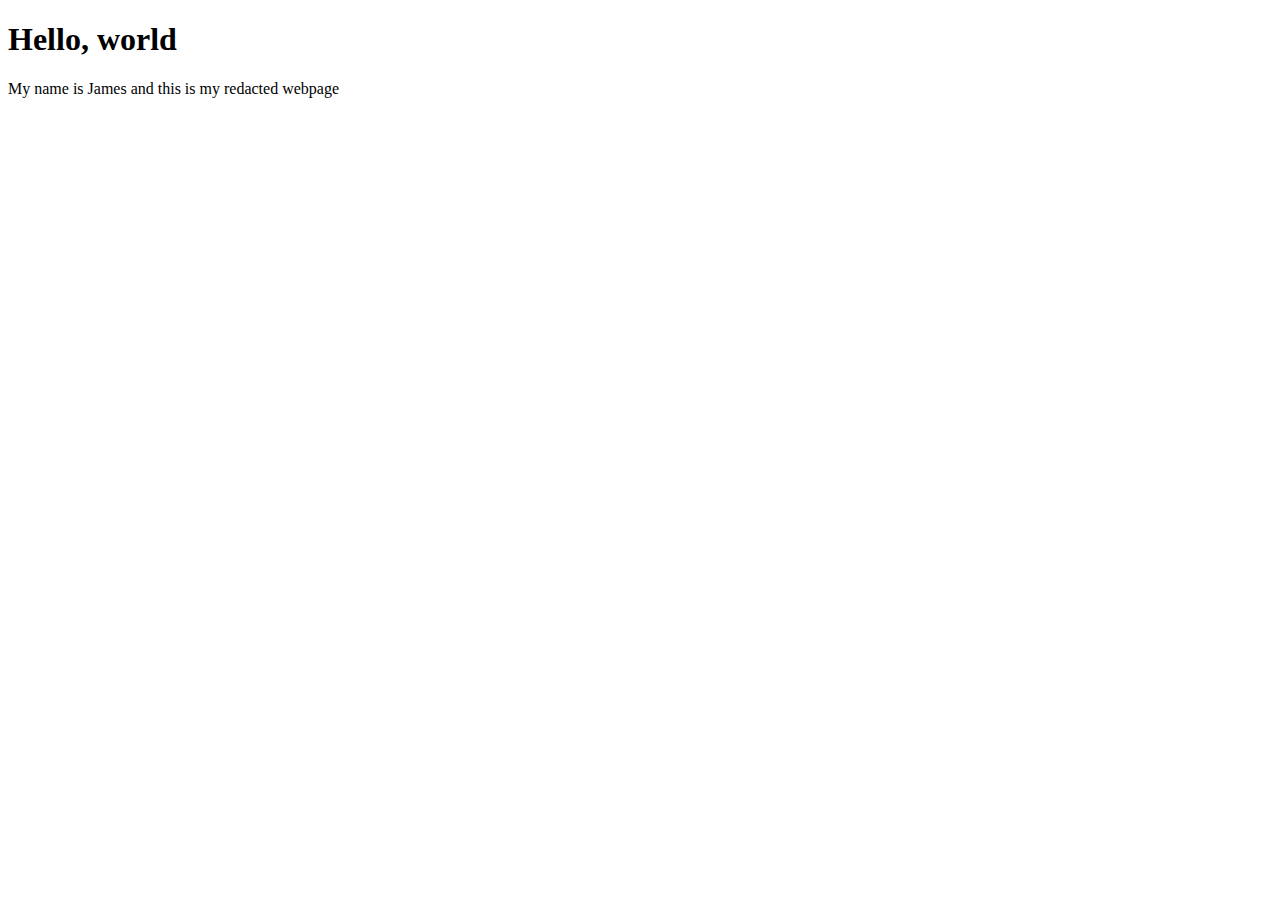
<file: starter/01-Test/index.html>
<!DOCTYPE html>
<html lang="en">
  <head>
    <meta charset="UTF-8" />
    <meta http-equiv="X-UA-Compatible" content="IE=edge" />
    <meta name="viewport" content="width=device-width, initial-scale=1.0" />
    <title>My first wepage</title>
  </head>
  <body>
    <h1>Hello, world</h1>
    <p>My name is James and this is my redacted webpage</p>
  </body>
</html>
</file>
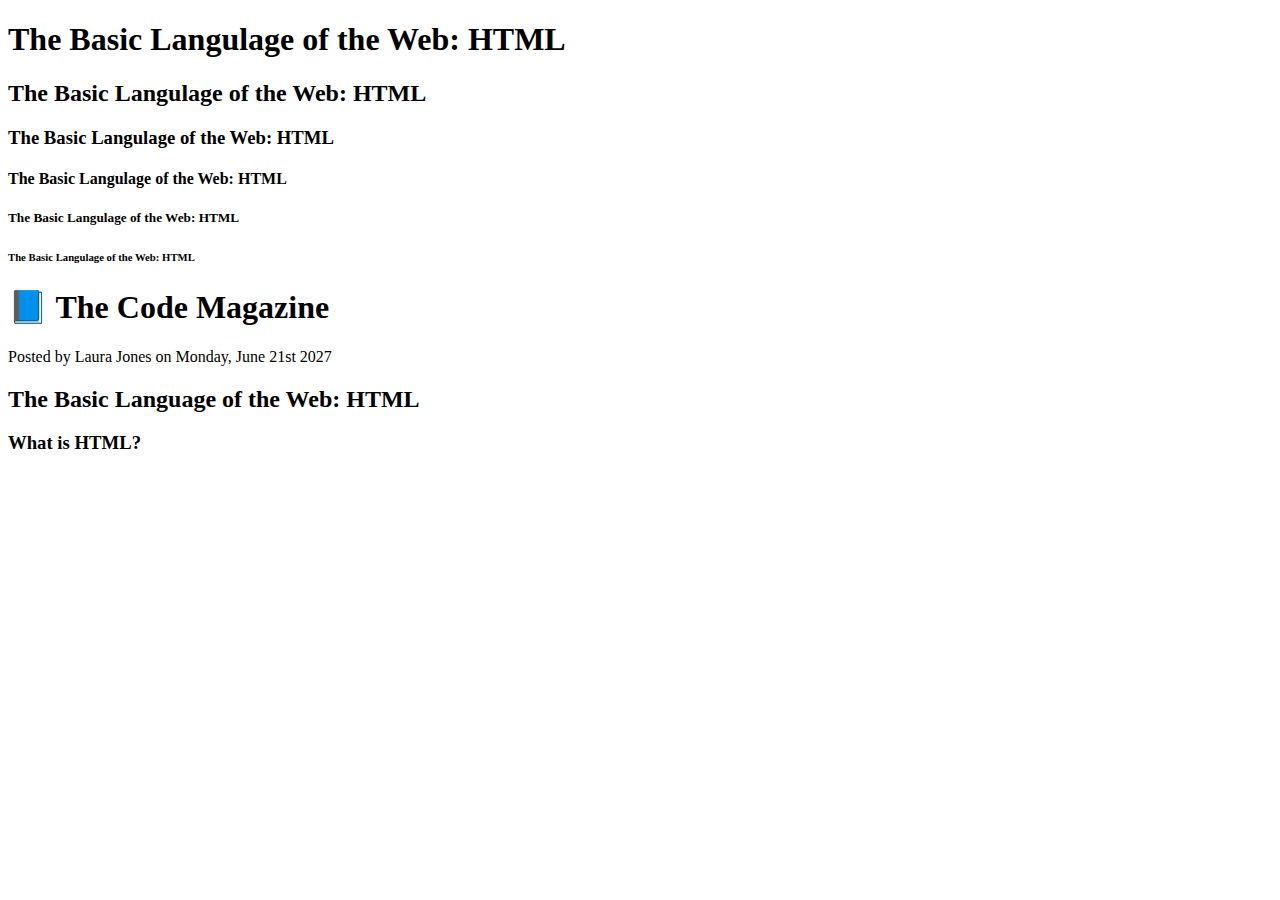
<file: starter/02-HTML-Fundamentals/index.html>
<!DOCTYPE html>
<html>
  <head>
    <title>The Basic Language of the web: HTML</title>
  </head>

  <body>
    <h1>The Basic Langulage of the Web: HTML</h1>
    <h2>The Basic Langulage of the Web: HTML</h2>
    <h3>The Basic Langulage of the Web: HTML</h3>
    <h4>The Basic Langulage of the Web: HTML</h4>
    <h5>The Basic Langulage of the Web: HTML</h5>
    <h6>The Basic Langulage of the Web: HTML</h6>

    <h1>📘 The Code Magazine</h1>
    <p>Posted by Laura Jones on Monday, June 21st 2027</p>
    <h2>The Basic Language of the Web: HTML</h2>
    <h3>What is HTML?</h3>

    <!All modern websites and web applications are built using three fundamental technologies: HTML, CSS and JavaScript. These are the languages of the web.

In this post, let's focus on HTML. We will learn what HTML is all about, and why you too should learn it.

What is HTML?

HTML stands for HyperText Markup Language. It's a markup language that web developers use to structure and describe the content of a webpage (not a programming language).

HTML consists of elements that describe different types of content: paragraphs, links, headings, images, video, etc. Web browsers understand HTML and render HTML code as websites.

In HTML, each element is made up of 3 parts:

The opening tag
The closing tag
The actual element
You can learn more at the MDN Web Docs.

Why should you learn HTML?

There are countless reasons for learning the fundamental language of the web. Here are 5 of them:

To be able to use the fundamental web dev language
To hand-craft beautiful websites instead of relying on tools like Worpress or Wix
To build web applications
To impress friends
To have fun 😃

Hopefully you learned something new here. See you next time!>
  </body>
</html>
</file>
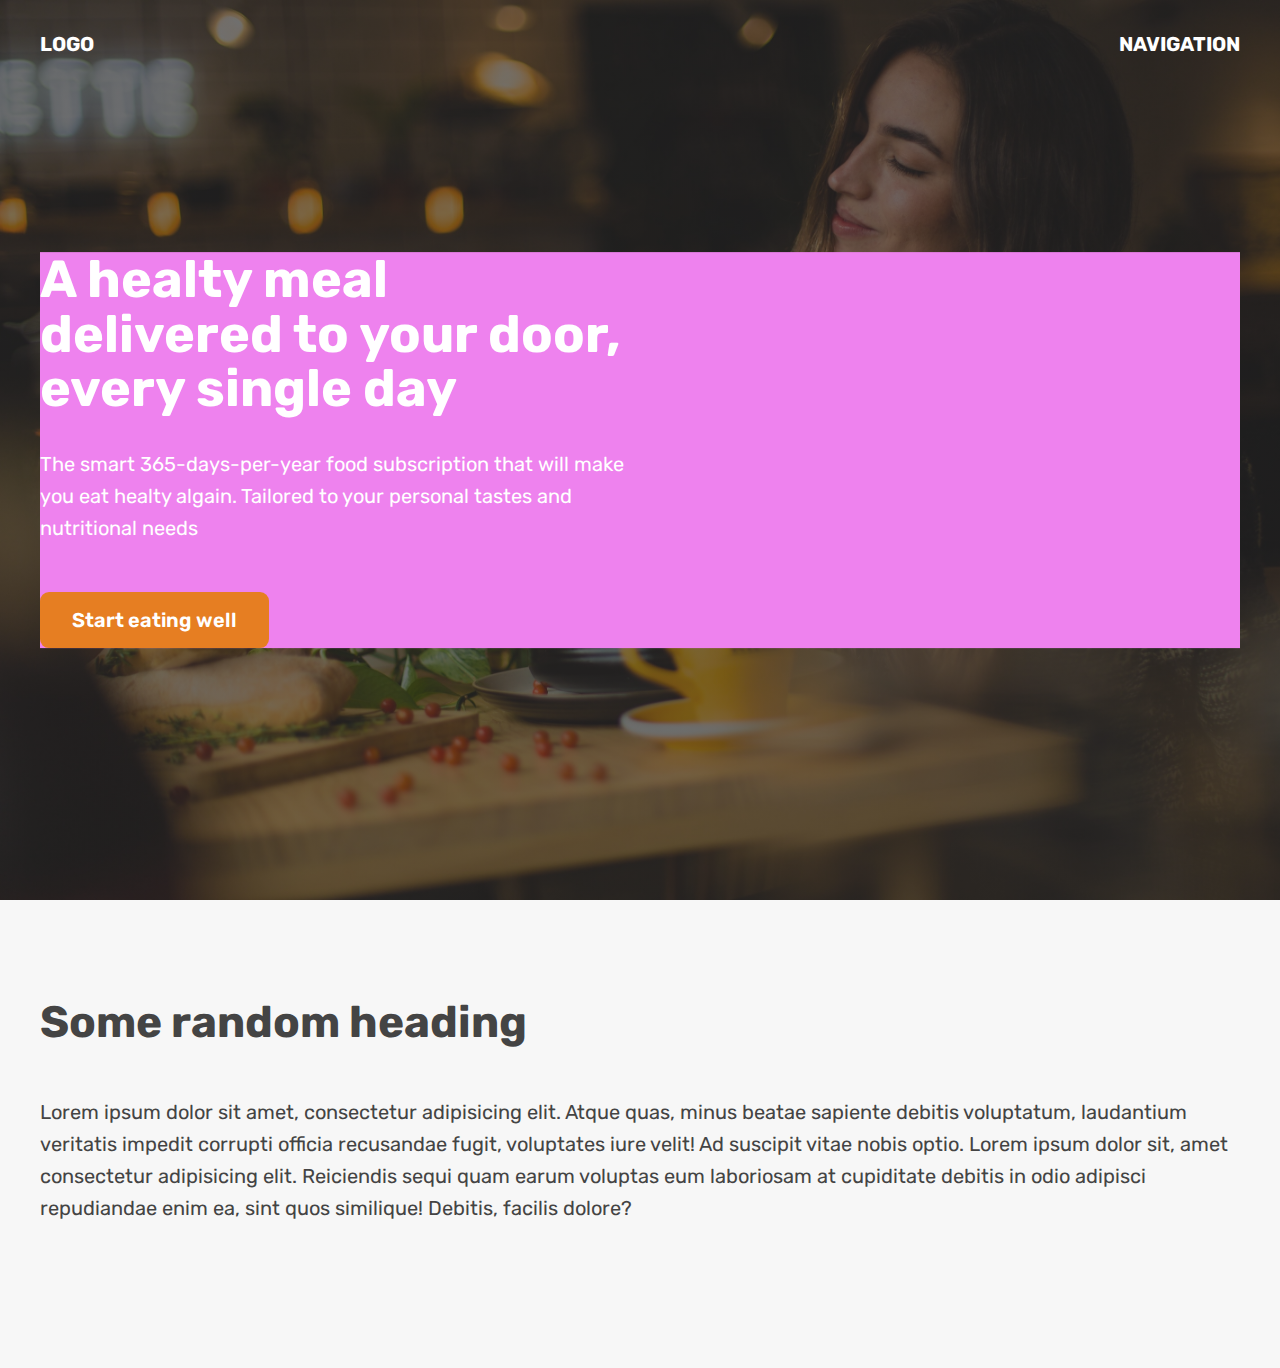
<file: starter/06-Components/06-hero/index.html>
<!DOCTYPE html>
<html lang="en">
  <head>
    <meta charset="UTF-8" />
    <meta http-equiv="X-UA-Compatible" content="IE=edge" />
    <meta name="viewport" content="width=device-width, initial-scale=1.0" />
    <title>Omifood Hero Section</title>
    <link href="style.css" rel="stylesheet" />
    <link rel="preconnect" href="https://fonts.gstatic.com" />
    <link
      href="https://fonts.googleapis.com/css2?family=Rubik:wght@400;600;700&display=swap"
      rel="stylesheet"
    />
  </head>
  <body>
    <header>
      <nav class="container">
        <div>LOGO</div>
        <div>NAVIGATION</div>
      </nav>

      <div class="header-container">
        <div class="header-container-inner">
          <h1>A healty meal delivered to your door, every single day</h1>
          <p>
            The smart 365-days-per-year food subscription that will make you eat
            healty algain. Tailored to your personal tastes and nutritional
            needs
          </p>
          <a href="#" class="btn">Start eating well</a>
        </div>
      </div>
    </header>

    <section>
      <div class="container">
        <h2>Some random heading</h2>
        <p>
          Lorem ipsum dolor sit amet, consectetur adipisicing elit. Atque quas,
          minus beatae sapiente debitis voluptatum, laudantium veritatis impedit
          corrupti officia recusandae fugit, voluptates iure velit! Ad suscipit
          vitae nobis optio. Lorem ipsum dolor sit, amet consectetur adipisicing
          elit. Reiciendis sequi quam earum voluptas eum laboriosam at
          cupiditate debitis in odio adipisci repudiandae enim ea, sint quos
          similique! Debitis, facilis dolore?
        </p>
      </div>
    </section>
  </body>
</html>
</file>
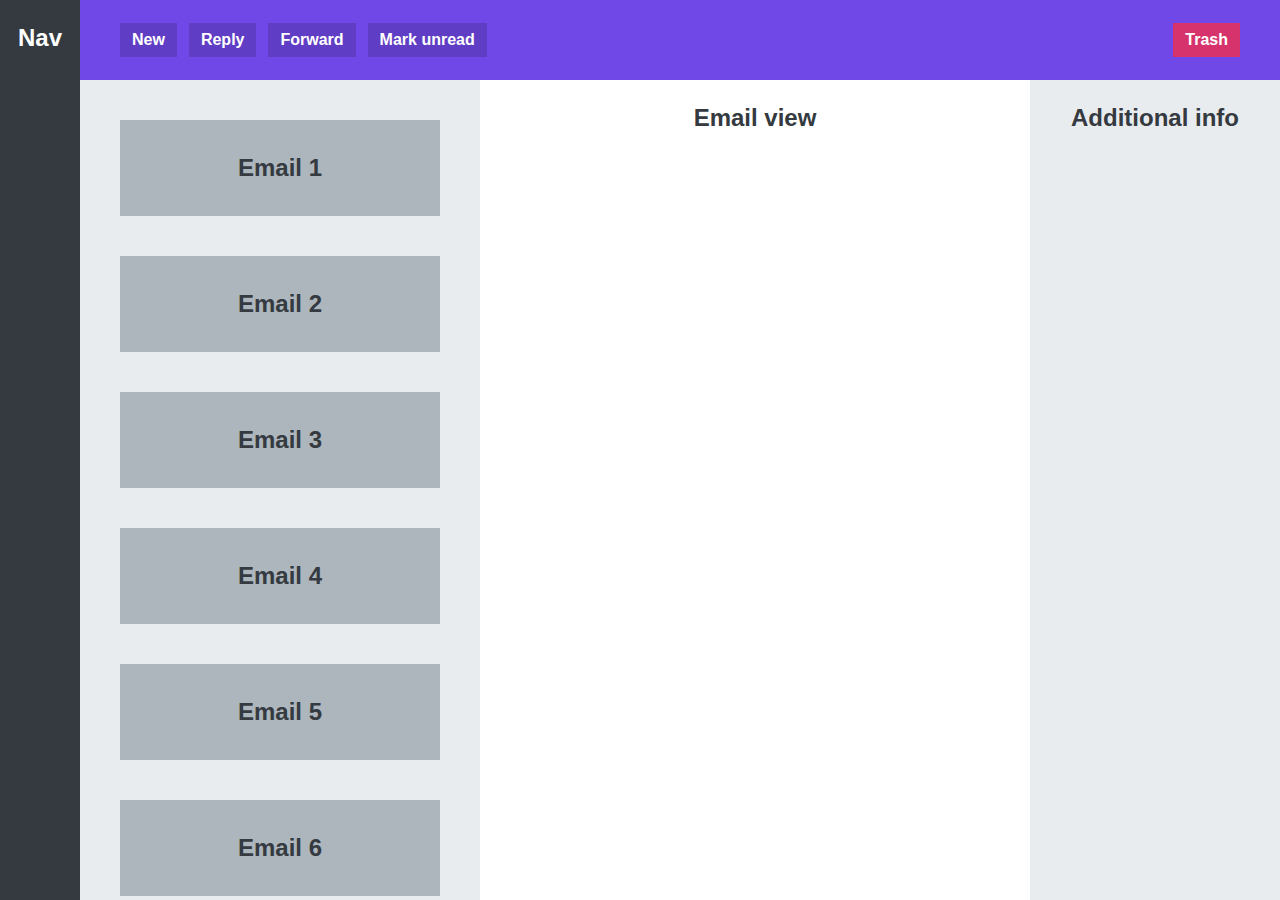
<file: starter/06-Components/app-layout/index.html>
<!DOCTYPE html>
<html lang="en">
  <head>
    <link href="style.css" rel="stylesheet" />

    <meta charset="UTF-8" />
    <meta http-equiv="X-UA-Compatible" content="IE=edge" />
    <meta name="viewport" content="width=device-width, initial-scale=1.0" />
    <title>App Layout</title>
  </head>
  <body>
    <nav>Nav</nav>
    <menu>
      <button>New</button>
      <button>Reply</button>
      <button>Forward</button>
      <button>Mark unread</button>
      <button>Trash</button>
    </menu>
    <section>
      <div class="email">Email 1</div>
      <div class="email">Email 2</div>
      <div class="email">Email 3</div>
      <div class="email">Email 4</div>
      <div class="email">Email 5</div>
      <div class="email">Email 6</div>
      <div class="email">Email 7</div>
      <div class="email">Email 8</div>
      <div class="email">Email 9</div>
      <div class="email">Email 10</div>
    </section>
    <main>Email view</main>
    <aside>Additional info</aside>
  </body>
</html>
</file>
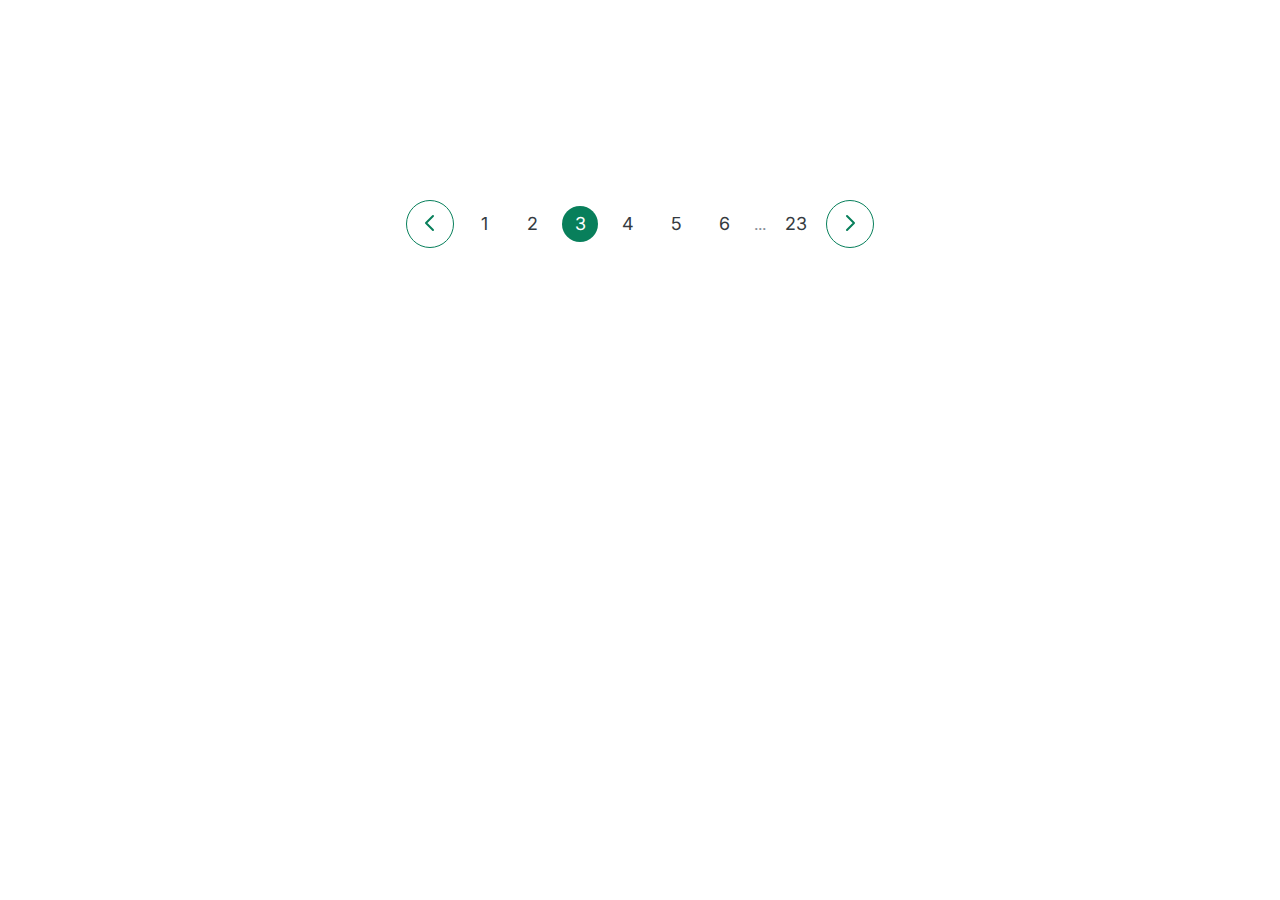
<file: starter/06-Components/challenge/index.html>
<!DOCTYPE html>
<html lang="en">
  <head>
    <meta charset="UTF-8" />
    <meta http-equiv="X-UA-Compatible" content="IE=edge" />
    <meta name="viewport" content="width=device-width, initial-scale=1.0" />
    <link
      href="https://fonts.googleapis.com/css2?family=Inter:wght@400;500;700&display=swap"
      rel="stylesheet"
    />

    <title>Pagination Component</title>

    <link rel="stylesheet" href="style.css" />
  </head>
  <body>
    <div class="pagination">
      <button class="btn">
        <svg
          xmlns="http://www.w3.org/2000/svg"
          class="btn-icon"
          fill="none"
          viewBox="0 0 24 24"
          stroke="currentColor"
        >
          <path
            stroke-linecap="round"
            stroke-linejoin="round"
            stroke-width="2"
            d="M15 19l-7-7 7-7"
          />
        </svg>
      </button>
      <a href="#" class="page-link">1</a>
      <a href="#" class="page-link">2</a>
      <a href="#" class="page-link page-link--current">3</a>
      <a href="#" class="page-link">4</a>
      <a href="#" class="page-link">5</a>
      <a href="#" class="page-link">6</a>
      <span class="dots">...</span>
      <a href="#" class="page-link">23</a>
      <button class="btn">
        <svg
          xmlns="http://www.w3.org/2000/svg"
          class="btn-icon"
          fill="none"
          viewBox="0 0 24 24"
          stroke="currentColor"
        >
          <path
            stroke-linecap="round"
            stroke-linejoin="round"
            stroke-width="2"
            d="M9 5l7 7-7 7"
          />
        </svg>
      </button>
    </div>
  </body>
</html>
</file>
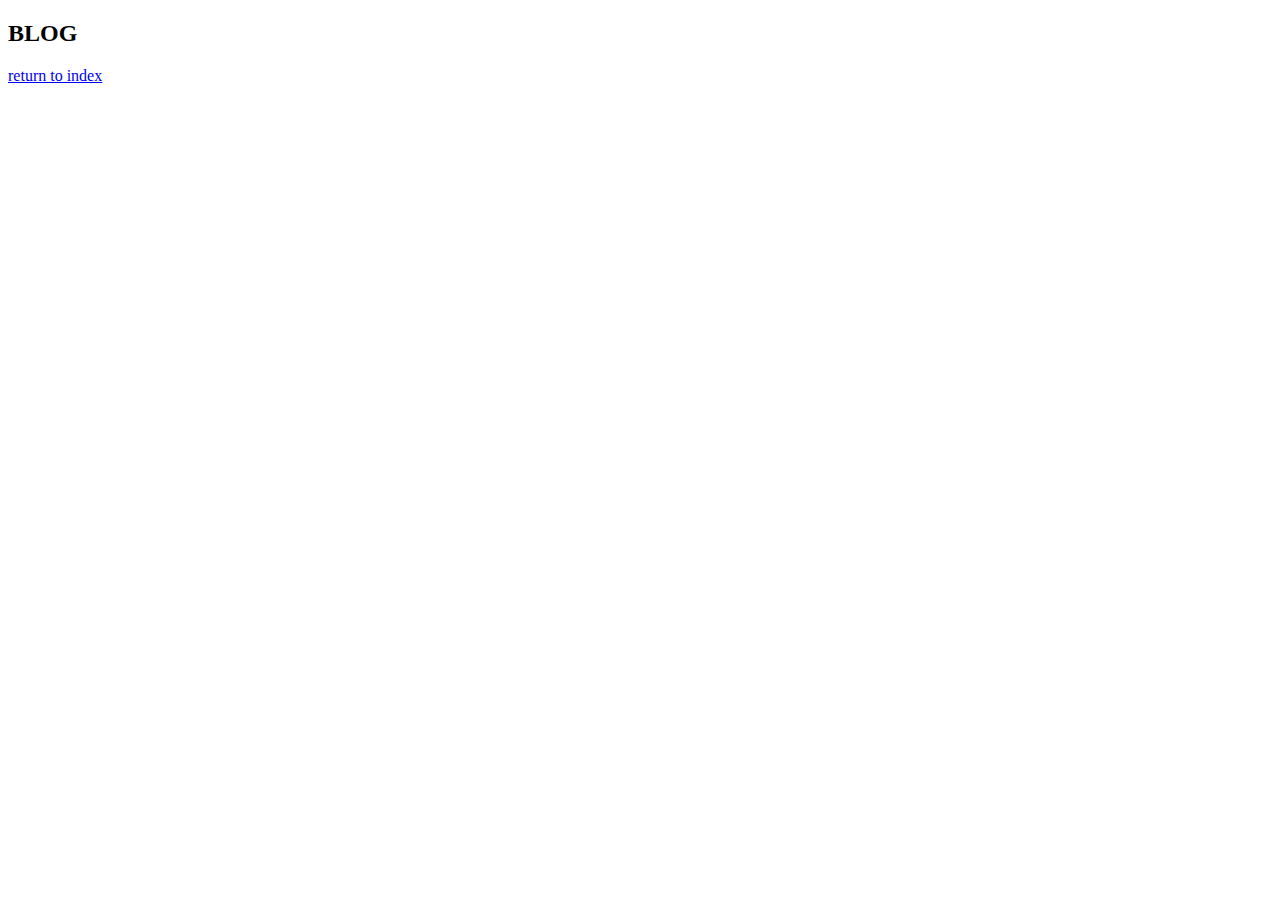
<file: starter/02-HTML-Fundamentals/blog.html>
<!DOCTYPE html>
<html lang="en">
  <head>
    <meta charset="UTF-8" />
    <meta http-equiv="X-UA-Compatible" content="IE=edge" />
    <meta name="viewport" content="width=device-width, initial-scale=1.0" />
    <title>BLOG</title>
  </head>
  <body>
    <h2>BLOG</h2>
    <a href="index.html"> return to index</a>
  </body>
</html>
</file>
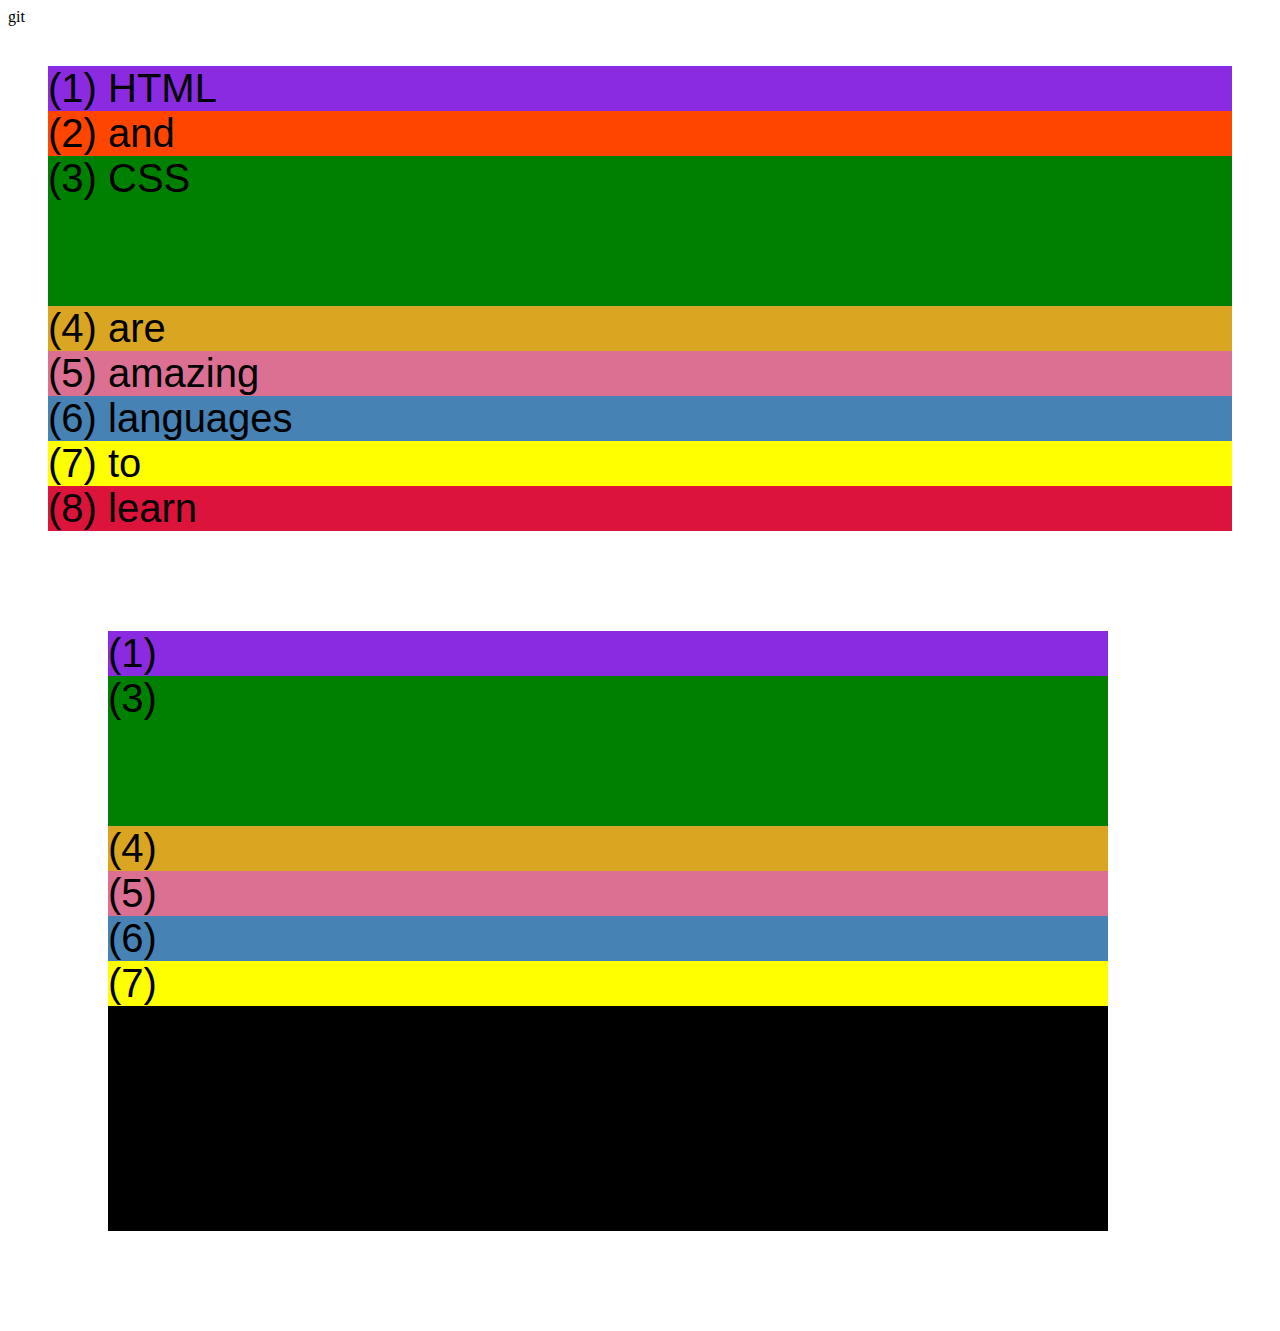
<file: starter/04-CSS-Layouts/css-grid.html>
git <!DOCTYPE html>
<html lang="en">
  <head>
    <meta charset="UTF-8" />
    <meta http-equiv="X-UA-Compatible" content="IE=edge" />
    <meta name="viewport" content="width=device-width, initial-scale=1.0" />
    <title>CSS Grid</title>
    <style>
      .el--1 {
        background-color: blueviolet;
      }
      .el--2 {
        background-color: orangered;
      }
      .el--3 {
        background-color: green;
        height: 150px;
      }
      .el--4 {
        background-color: goldenrod;
      }
      .el--5 {
        background-color: palevioletred;
      }
      .el--6 {
        background-color: steelblue;
      }
      .el--7 {
        background-color: yellow;
      }
      .el--8 {
        background-color: crimson;
      }

      .container--1 {
        /* STARTER */
        font-family: sans-serif;
        background-color: #ddd;
        font-size: 40px;
        margin: 40px;

        /* CSS GRID */
      }

      .container--2 {
        /* STARTER */
        font-family: sans-serif;
        background-color: black;
        font-size: 40px;
        margin: 100px;

        width: 1000px;
        height: 600px;

        /* CSS GRID */
      }
    </style>
  </head>
  <body>
    <div class="container--1">
      <div class="el el--1">(1) HTML</div>
      <div class="el el--2">(2) and</div>
      <div class="el el--3">(3) CSS</div>
      <div class="el el--4">(4) are</div>
      <div class="el el--5">(5) amazing</div>
      <div class="el el--6">(6) languages</div>
      <div class="el el--7">(7) to</div>
      <div class="el el--8">(8) learn</div>
    </div>

    <div class="container--2">
      <div class="el el--1">(1)</div>
      <div class="el el--3">(3)</div>
      <div class="el el--4">(4)</div>
      <div class="el el--5">(5)</div>
      <div class="el el--6">(6)</div>
      <div class="el el--7">(7)</div>
    </div>
  </body>
</html>
</file>
<file: starter/06-Components/06-hero/style.css>
* {
  margin: 0;
  padding: 0;
  box-sizing: border-box;
}

html {
  font-family: "Rubik", sans-serif;
  color: #444;
}

.container {
  margin: 0 auto;
  width: 1200px;
}

header {
  /* background-color: orangered; */
  height: 100vh;
  position: relative;

  background-image: linear-gradient(
      rgba(34, 34, 34, 0.6),
      rgba(34, 34, 34, 0.6)
    ),
    url(hero.jpg);
  background-size: cover;
  color: #fff;
}

nav {
  font-size: 20px;
  font-weight: 700;
  display: flex;
  justify-content: space-between;
  padding-top: 32px;
  /* background-image: linear-gradient(to right, red, blue); */

  /* background-color: green; */
}

.header-container {
  width: 1200px;
  position: absolute;

  /* In relation to PARENT size */
  left: 50%;
  top: 50%;

  /* In relation to ELEMENT size */
  transform: translate(-50%, -50%);

  background-color: violet;

  /* text-align: center; */
}

.header-container-inner {
  width: 50%;

  /* background-color: blue; */
}

h1 {
  font-size: 52px;
  margin-bottom: 32px;
  line-height: 1.05;
}

p {
  font-size: 20px;
  line-height: 1.6;
  margin-bottom: 48px;
}

.btn:link,
.btn:visited {
  font-size: 20px;
  font-weight: 600;
  background-color: #e67e22;
  color: #fff;
  text-decoration: none;
  display: inline-block;
  padding: 16px 32px;
  border-radius: 9px;
}

h2 {
  font-size: 44px;
  margin-bottom: 48px;
}

section {
  padding: 96px 0;
  background-color: #f7f7f7;
}
</file>
<file: starter/06-Components/app-layout/style.css>
* {
  margin: 0;
  padding: 0;
  box-sizing: border-box;
}

body {
  font-family: sans-serif;
  color: #343a40;
  font-size: 24px;
  height: 100vh;
  text-align: center;
  font-weight: bold;

  display: grid;
  grid-template-columns: 80px 400px 1fr 250px;
  grid-template-rows: 80px 1fr;
}

nav,
section,
main,
aside {
  padding-top: 24px;
}

nav {
  background-color: #343a40;
  color: white;
  grid-row: 1 / -1;
}

menu {
  background-color: #7048e8;
  grid-column: 2 / -1;
  display: flex;
  align-items: center;
  gap: 12px;
  padding: 0 40px;
}

button {
  display: inline-block;
  font-size: 16px;
  font-weight: bold;
  background-color: #5f3dc4;
  border: none;
  cursor: pointer;
  color: #fff;
  padding: 8px 12px;
}

button:last-child {
  background-color: #d6336c;
  margin-left: auto;
}

section {
  background-color: #e9ecef;
  padding: 40px;

  /* How elements that don't fit into container appear */
  overflow: scroll;

  display: flex;
  flex-direction: column;
  gap: 40px;
}

.email {
  background-color: #adb5bd;
  height: 96px;
  flex-shrink: 0;

  display: flex;
  align-items: center;
  justify-content: center;
}

aside {
  background-color: #e9ecef;
}
</file>
<file: starter/06-Components/challenge/style.css>
/*
      SPACING SYSTEM (px)
      2 / 4 / 8 / 12 / 16 / 24 / 32 / 48 / 64 / 80 / 96 / 128
      FONT SIZE SYSTEM (px)
      10 / 12 / 14 / 16 / 18 / 20 / 24 / 30 / 36 / 44 / 52 / 62 / 74 / 86 / 98
      */
/* 
      MAIN COLOR: #087f5b
      GREY COLOR: #343a40
      */

* {
  margin: 0;
  padding: 0;
  box-sizing: border-box;
}

body {
  font-family: "Inter", sans-serif;
  color: #343a40;
  line-height: 1;
  display: flex;
  justify-content: center;
}

.pagination {
  display: flex;
  align-items: center;
  gap: 12px;
  margin-top: 200px;
}

.btn {
  border: 1px solid #087f5b;
  height: 48px;
  width: 48px;
  border-radius: 50%;
  background: none;
  cursor: pointer;
}

.btn:hover {
  background-color: #087f5b;
}

.btn:hover .btn-icon {
  stroke: #fff;
}

.btn-icon {
  height: 24px;
  width: 24px;
  stroke: #087f5b;
}

.page-link:link,
.page-link:visited {
  font-size: 18px;
  color: #343a40;
  text-decoration: none;
  height: 36px;
  width: 36px;
  border-radius: 50%;
  display: flex;
  align-items: center;
  justify-content: center;
}

.page-link:hover,
.page-link:active,
.page-link.page-link--current {
  background-color: #087f5b;
  color: #fff;
}

.dots {
  color: #868e96;
}
</file>
